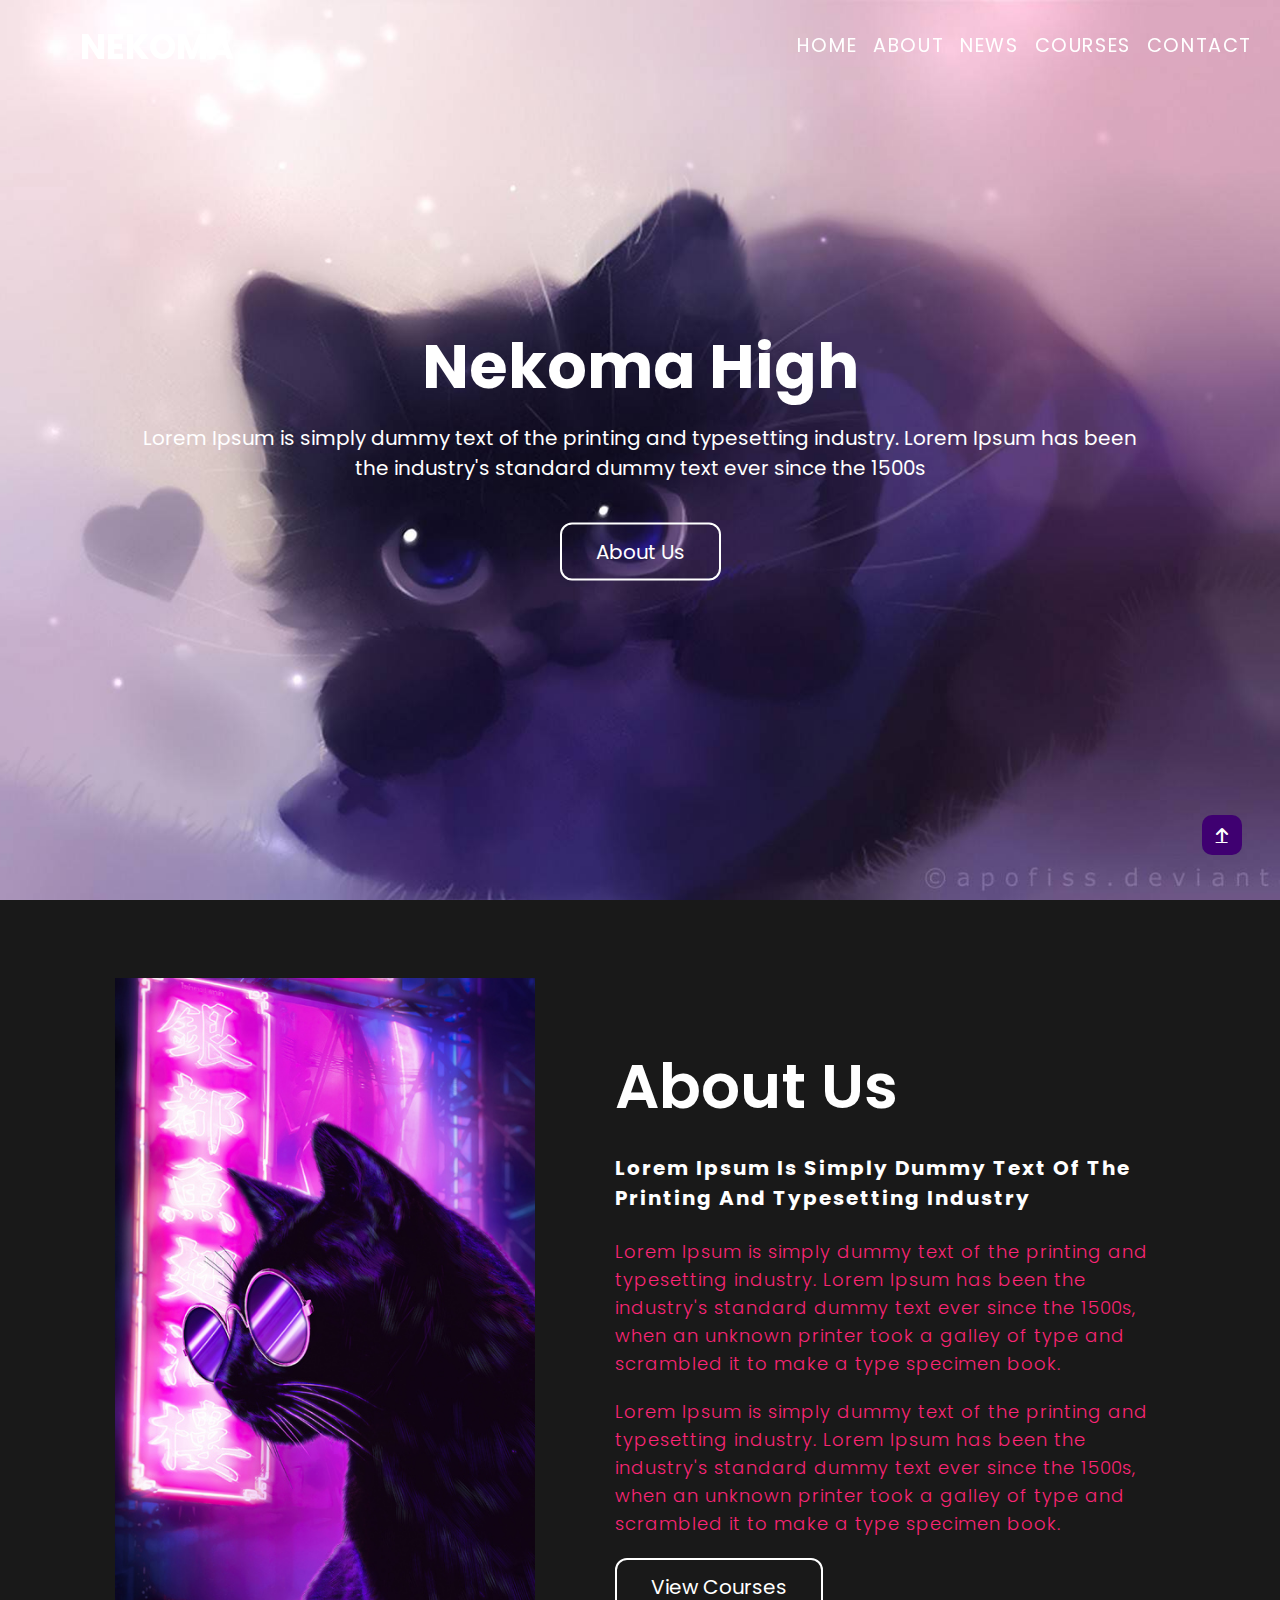
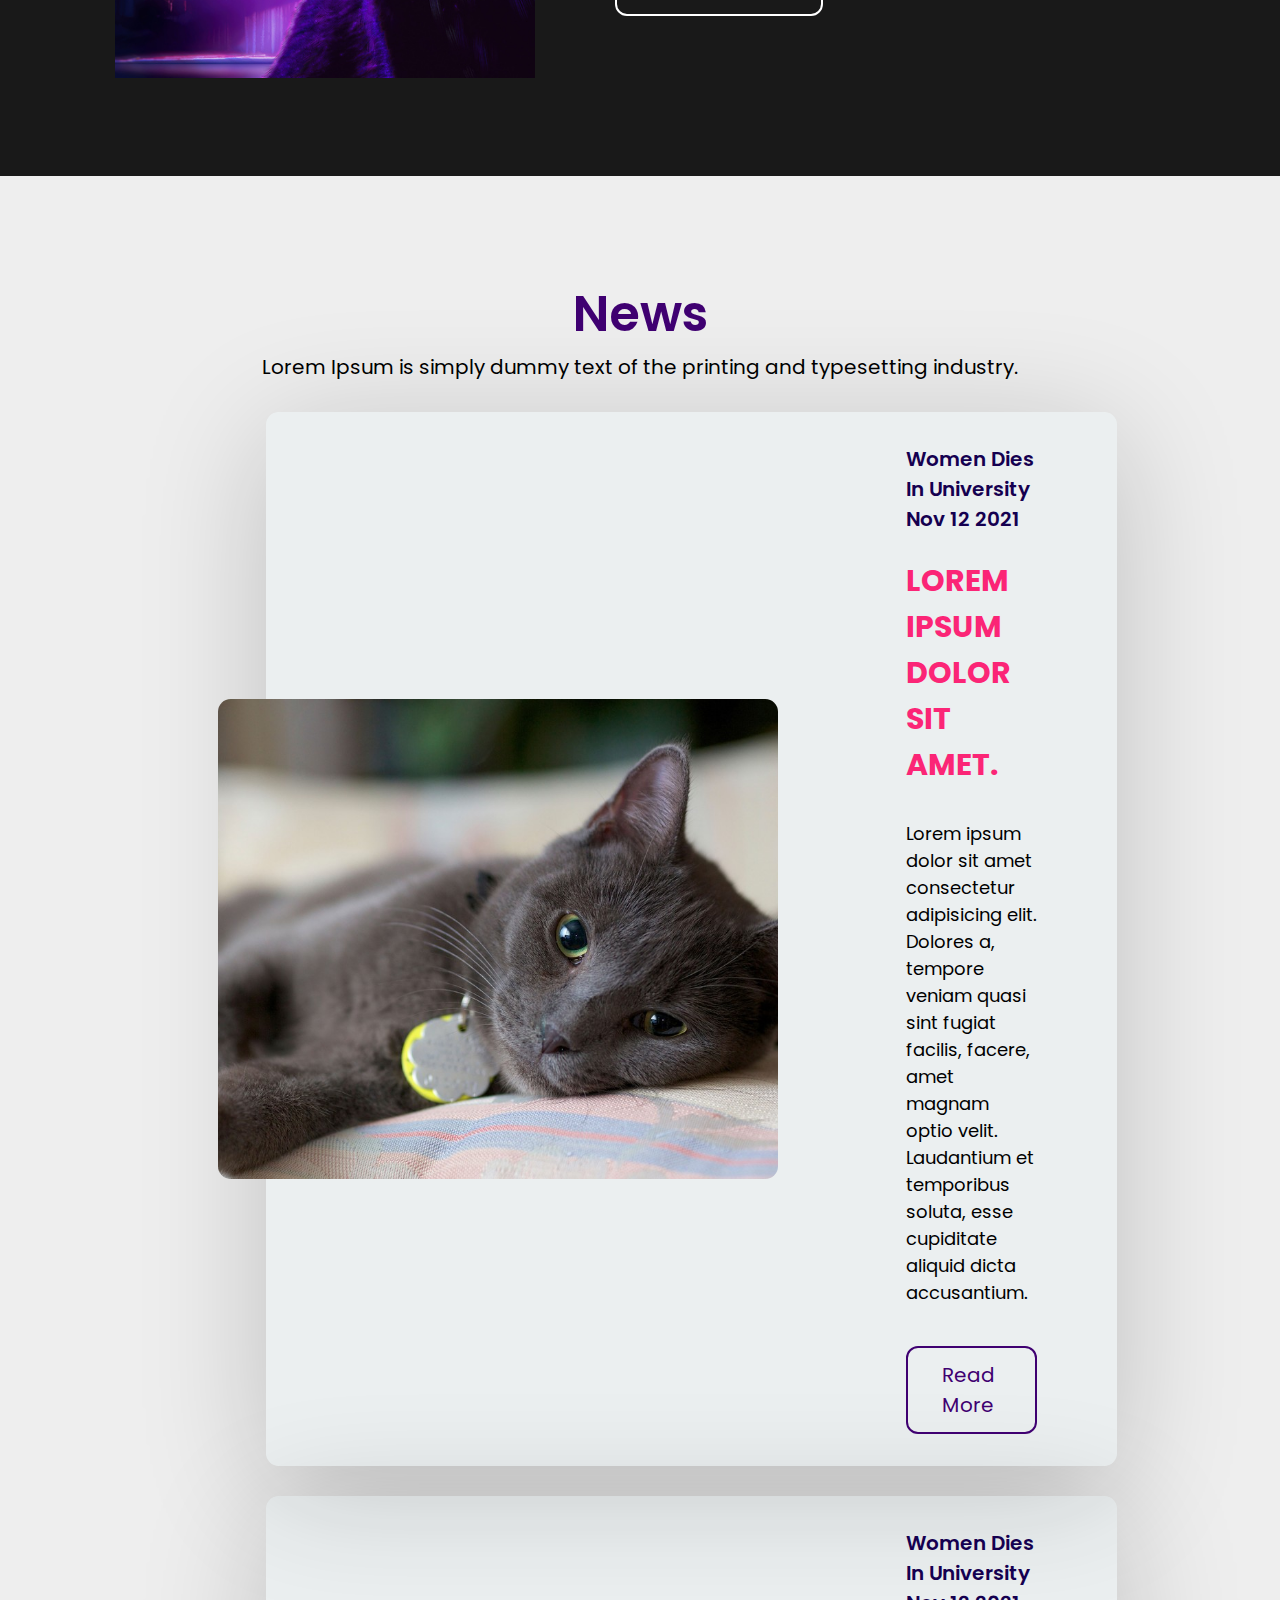
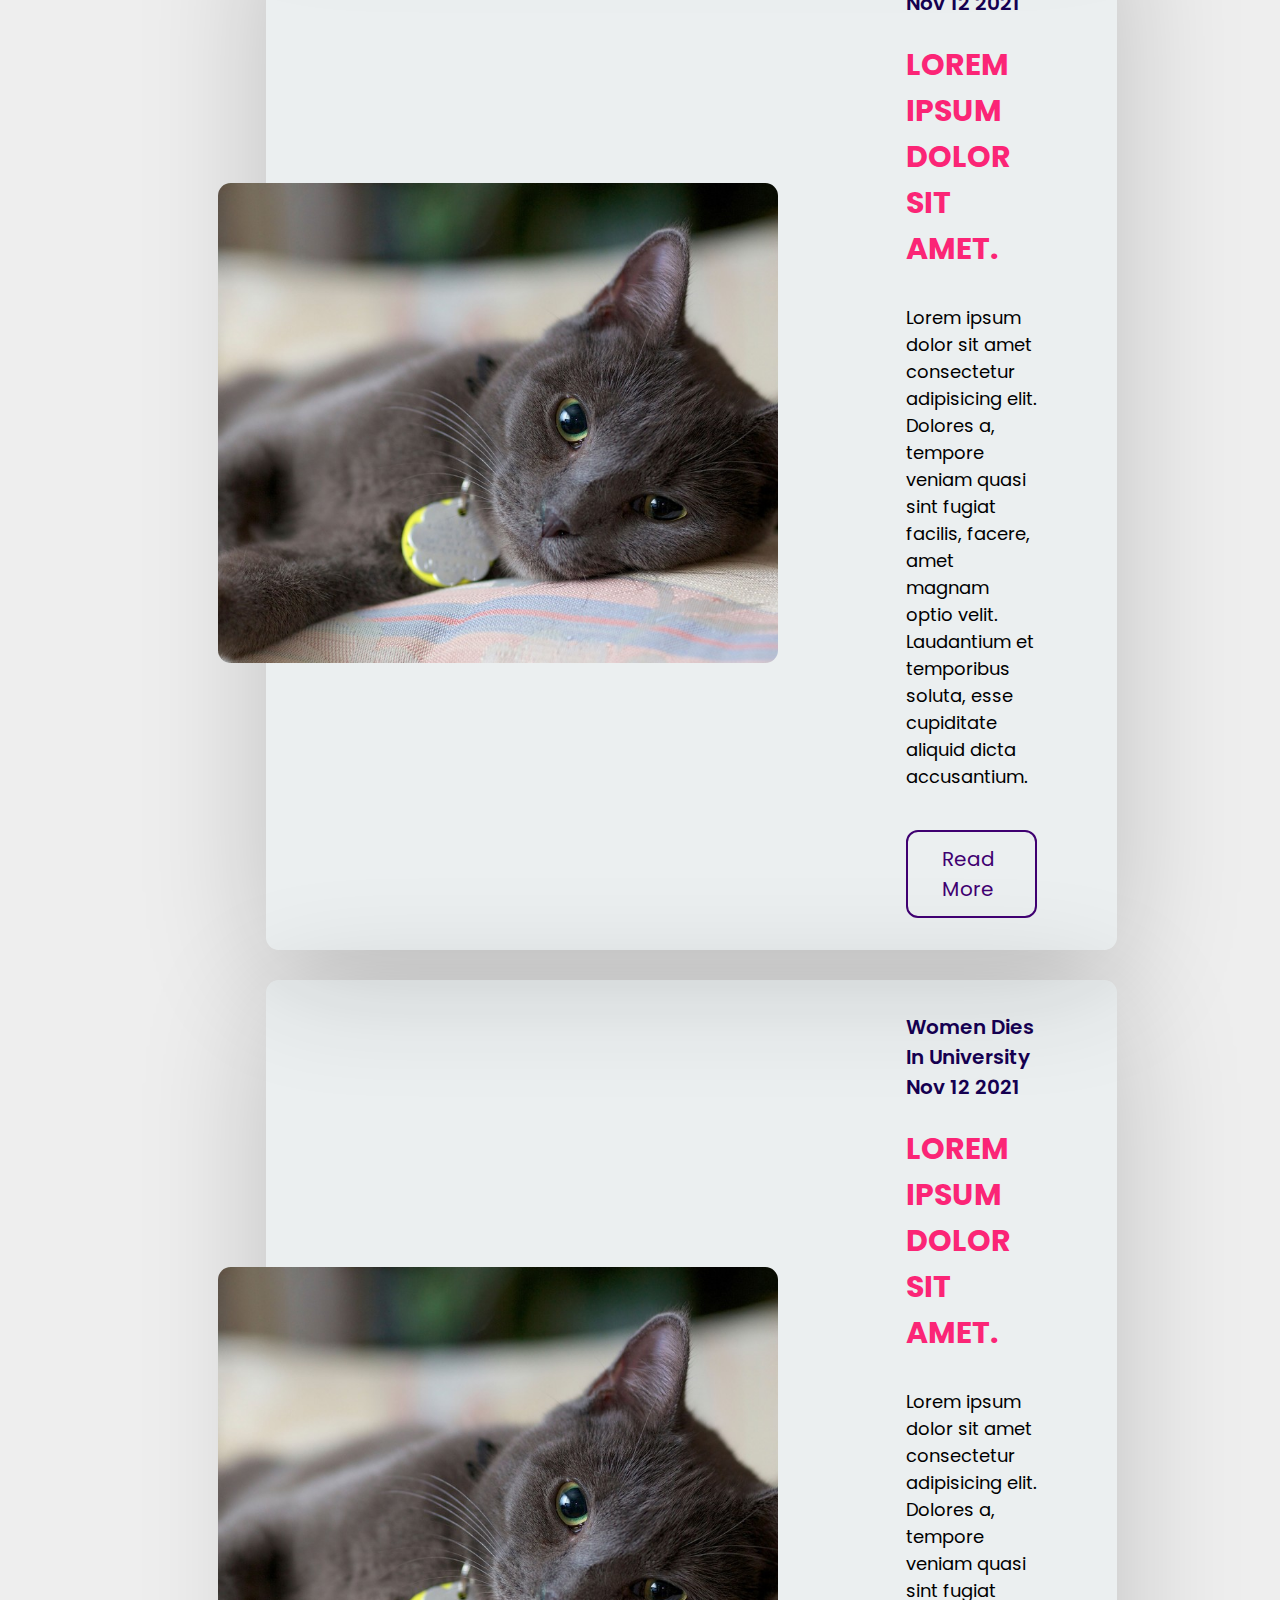
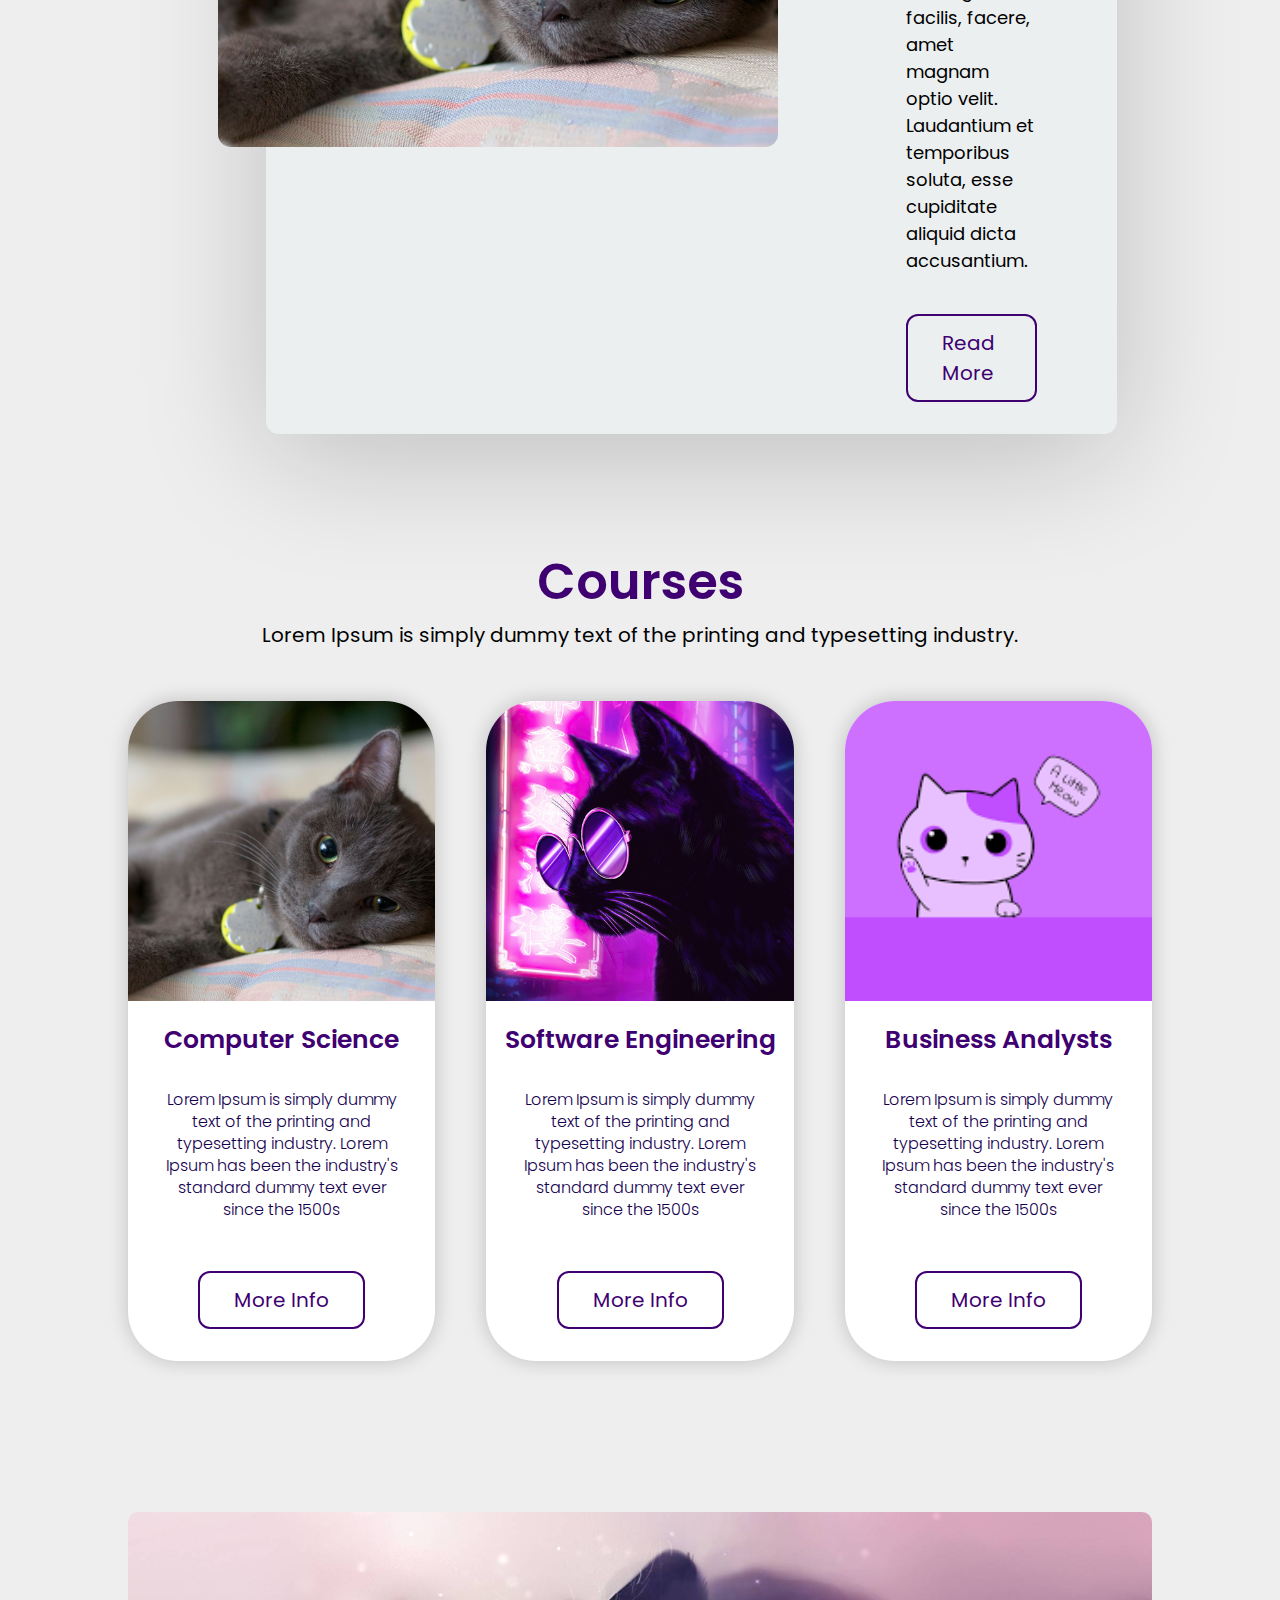
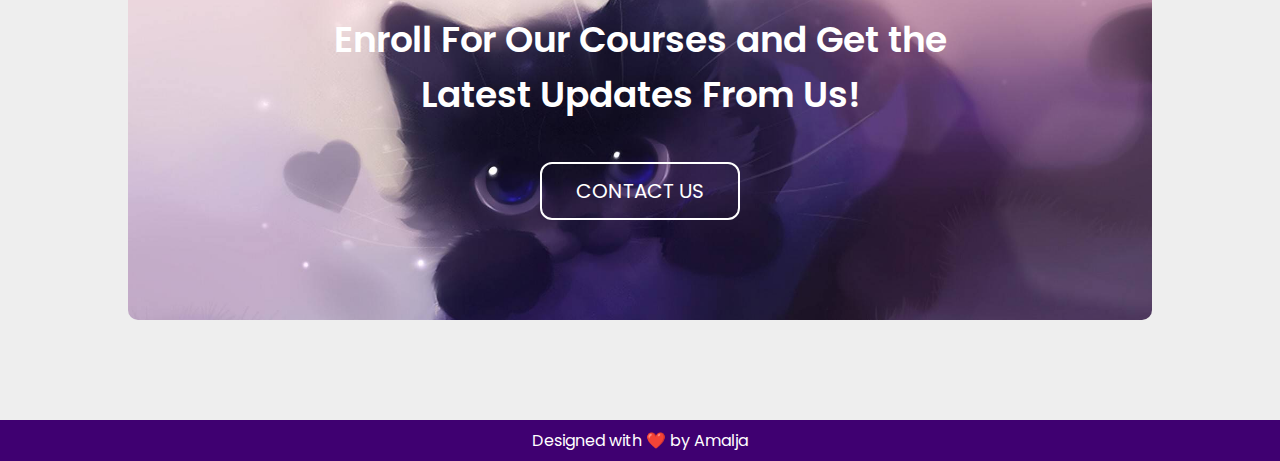
<file: index.html>
<!DOCTYPE html>
<html lang="en">

<head>
    <meta charset="UTF-8">
    <meta http-equiv="X-UA-Compatible" content="IE=edge">
    <meta name="viewport" content="width=device-width, initial-scale=1.0">
    <link rel="stylesheet" href="styles/nav.css">
    <link rel="stylesheet" href="styles/style.css">
    <link rel="stylesheet" href="https://cdnjs.cloudflare.com/ajax/libs/font-awesome/6.2.0/css/all.min.css">
    <title>A Academy</title>
</head>

<body>
    <nav class="nav">
        <a href="index.html" class="logo">NEKOMA</a>
        <div class="nav-menu">
            <a href="index.html" class="nav-links">HOME</a>
            <a href="#about" class="nav-links">ABOUT</a>
            <a href="news.html" class="nav-links">NEWS</a>
            <a href="#courses" class="nav-links">COURSES</a>
            <a href="contact.html" class="nav-links">CONTACT</a>
        </div>
    </nav>

    <section class="landing" id="landing">
        <div class="landing-body">
            <h1 class="landing-title">Nekoma High</h1>
            <p class="landing-caption">Lorem Ipsum is simply dummy text of the printing and typesetting industry. Lorem Ipsum has been <br> the
                industry's standard dummy text ever since the 1500s</p>
            <a href="#about" class="buttons">About Us</a>
        </div>
    </section>

    <section class="about" id="about">
        <div class="about-body">
            <img src="img/cat2.jpg">
            <div class="about-text">
                <h1>About Us</h1>
                <h5>Lorem Ipsum is simply dummy text of the printing and typesetting industry</h5>
                <p>Lorem Ipsum is simply dummy text of the printing and typesetting industry. Lorem Ipsum has been the
                    industry's standard dummy text ever since the 1500s, when an unknown printer took a galley of type
                    and scrambled it to make a type specimen book.</p>
                <p>Lorem Ipsum is simply dummy text of the printing and typesetting industry. Lorem Ipsum has been the
                    industry's standard dummy text ever since the 1500s, when an unknown printer took a galley of type
                    and scrambled it to make a type specimen book.</p>
                <a href="#courses" class="buttons">View Courses</a>
            </div>
        </div>
    </section>

    <section class="news-container">
        <section class="news" id="news">
            <div class="news-header">
                <h1>News</h1>
                <p>Lorem Ipsum is simply dummy text of the printing and typesetting industry.</p>
            </div>
            <div class="news-post">
                <div class="news-img">
                    <img src="img/cat1.jpg"
                        alt="">
                </div>
                <div class="news-info">
                    <div class="news-date">
                        <h1>Women Dies In University</h1>
                        <h1>Nov 12 2021</h1>
                    </div>
                    <h1 class="news-title">Lorem ipsum dolor sit amet.</h1>
                    <p class="news-text">
                        Lorem ipsum dolor sit amet consectetur adipisicing elit. Dolores a, tempore veniam quasi sint fugiat
                        facilis, facere, amet magnam optio velit. Laudantium et temporibus soluta, esse cupiditate aliquid
                        dicta
                        accusantium.
                    </p>
                    <a href="news.html" class="buttons" id="news-btn">Read More</a>
                </div>
            </div>
    
            <div class="news-post">
                <div class="news-img">
                    <img src="img/cat1.jpg"
                        alt="">
                </div>
                <div class="news-info">
                    <div class="news-date">
                        <h1>Women Dies In University</h1>
                        <h1>Nov 12 2021</h1>
                    </div>
                    <h1 class="news-title">Lorem ipsum dolor sit amet.</h1>
                    <p class="news-text">
                        Lorem ipsum dolor sit amet consectetur adipisicing elit. Dolores a, tempore veniam quasi sint fugiat
                        facilis, facere, amet magnam optio velit. Laudantium et temporibus soluta, esse cupiditate aliquid
                        dicta
                        accusantium.
                    </p>
                    <a href="news.html" class="buttons" id="news-btn">Read More</a>
                </div>
            </div>
    
            <div class="news-post">
                <div class="news-img">
                    <img src="img/cat1.jpg"
                        alt="">
                </div>
                <div class="news-info">
                    <div class="news-date">
                        <h1>Women Dies In University</h1>
                        <h1>Nov 12 2021</h1>
                    </div>
                    <h1 class="news-title">Lorem ipsum dolor sit amet.</h1>
                    <p class="news-text">
                        Lorem ipsum dolor sit amet consectetur adipisicing elit. Dolores a, tempore veniam quasi sint fugiat
                        facilis, facere, amet magnam optio velit. Laudantium et temporibus soluta, esse cupiditate aliquid
                        dicta
                        accusantium.
                    </p>
                    <a href="news.html" class="buttons" id="news-btn">Read More</a>
                </div>
            </div>
        </section>
    </section>

    <section class="courses" id="courses">
        <div class="course-header">
            <h1>Courses</h1>
            <p>Lorem Ipsum is simply dummy text of the printing and typesetting industry.</p>
        </div>

        <div class="row">
            <div class="course-col">
                <img src="img/cat1.jpg" class="course-img">
                <h3>Computer Science</h3>
                <p>Lorem Ipsum is simply dummy text of the printing and typesetting industry. Lorem Ipsum has been the
                    industry's standard dummy text ever since the 1500s</p>
                <a href="#" class="buttons" id="course-btn">More Info</a>
            </div>
            <div class="course-col">
                <img src="img/cat2.jpg" class="course-img">
                <h3>Software Engineering</h3>
                <p>Lorem Ipsum is simply dummy text of the printing and typesetting industry. Lorem Ipsum has been the
                    industry's standard dummy text ever since the 1500s</p>
                <a href="#" class="buttons" id="course-btn">More Info</a>
            </div>
            <div class="course-col">
                <img src="img/cat3.png" class="course-img">
                <h3>Business Analysts</h3>
                <p>Lorem Ipsum is simply dummy text of the printing and typesetting industry. Lorem Ipsum has been the
                    industry's standard dummy text ever since the 1500s</p>
                <a href="#" class="buttons" id="course-btn">More Info</a>
            </div>
        </div>
    </section>

    <section class="contact" id="contact">
        <h1>Enroll For Our Courses and Get the <br> Latest Updates From Us!</h1>
        <a href="contact.html" class="buttons">CONTACT US</a>
    </section>


    <footer class="footer">
        <div class="container">
            <p>
                Designed with &#10084;&#65039; by Amalja
            </p>
            <a href="#" class="top-btn"><i class="fa-solid fa-arrow-up"></i></a>
        </div>
    </footer>

</body>

<script src="script.js"></script>

</html>
</file>
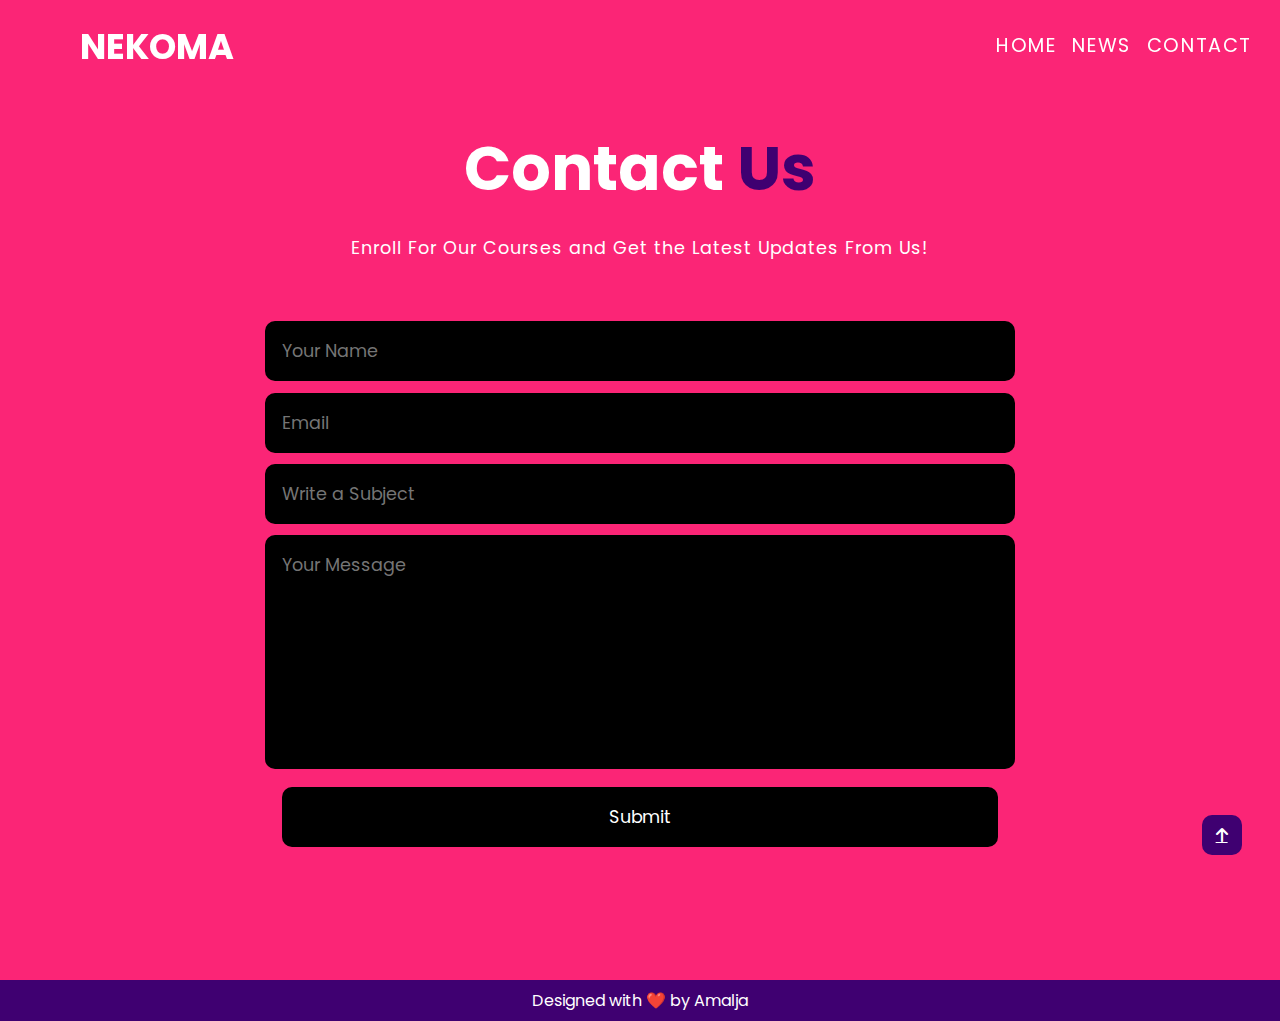
<file: contact.html>
<!DOCTYPE html>
<html lang="en">

<head>
    <meta charset="UTF-8">
    <meta http-equiv="X-UA-Compatible" content="IE=edge">
    <meta name="viewport" content="width=device-width, initial-scale=1.0">
    <link rel="stylesheet" href="styles/nav.css">
    <link rel="stylesheet" href="styles/style.css">
    <link rel="stylesheet" href="styles/contact.css">
    <link rel="stylesheet" href="https://cdnjs.cloudflare.com/ajax/libs/font-awesome/6.2.0/css/all.min.css">
    <title>A Academy</title>
</head>

<body>
    <nav class="nav">
        <a href="index.html" class="logo">NEKOMA</a>
        <div class="nav-menu">
            <a href="index.html" class="nav-links">HOME</a>
            <a href="news.html" class="nav-links">NEWS</a>
            <a href="contact.html" class="nav-links">CONTACT</a>
        </div>
    </nav>

    <section class="contact-pg">
        <div class="contact-pg-form">
            <h1>Contact <span>Us</span></h1>
            <p>Enroll For Our Courses and Get the Latest Updates From Us!</p>
            <form action="">
                <input type="" placeholder="Your Name" required>
                <input type="email" name="email" id="" placeholder="Email" required>
                <input type="" placeholder="Write a Subject" required>
                <textarea name="" id="" cols="30" rows="10" placeholder="Your Message"></textarea>
                <input type="submit" name="" class="buttons" value="Submit">
            </form>
        </div>
    </section>

    <!-- <section class="contact-pg" id="contact-pg">
        <section class="contact-pg-wrap">
            <h1>CONTACT US</h1>
            <form action="" class="contact-pg-form">
                <div class="contact-pg-field">
                    <label for="">Name</label>
                    <input type="text" class="form-control">
                </div>
                <div class="contact-pg-field">
                    <label for="">Email</label>
                    <input type="text" class="form-control">
                </div>
                <div class="contact-pg-field">
                    <label for="">Message Subject</label>
                    <input type="text" class="form-control">
                </div>
                <div class="contact-pg-field textarea">
                    <label for="">Drop your message here</label>
                    <textarea rows="3" type="text" class="form-control"></textarea>
                </div>
                <button class="buttons" id="contact-pg-btn">CONTACT US</button>
            </form>
        </section>
    </section> -->


    <footer class="footer">
        <div class="container">
            <p>
                Designed with &#10084;&#65039; by Amalja
            </p>
            <a href="#" class="top-btn"><i class="fa-solid fa-arrow-up"></i></a>
        </div>
    </footer>

</body>

<script src="script.js"></script>

</html>
</file>
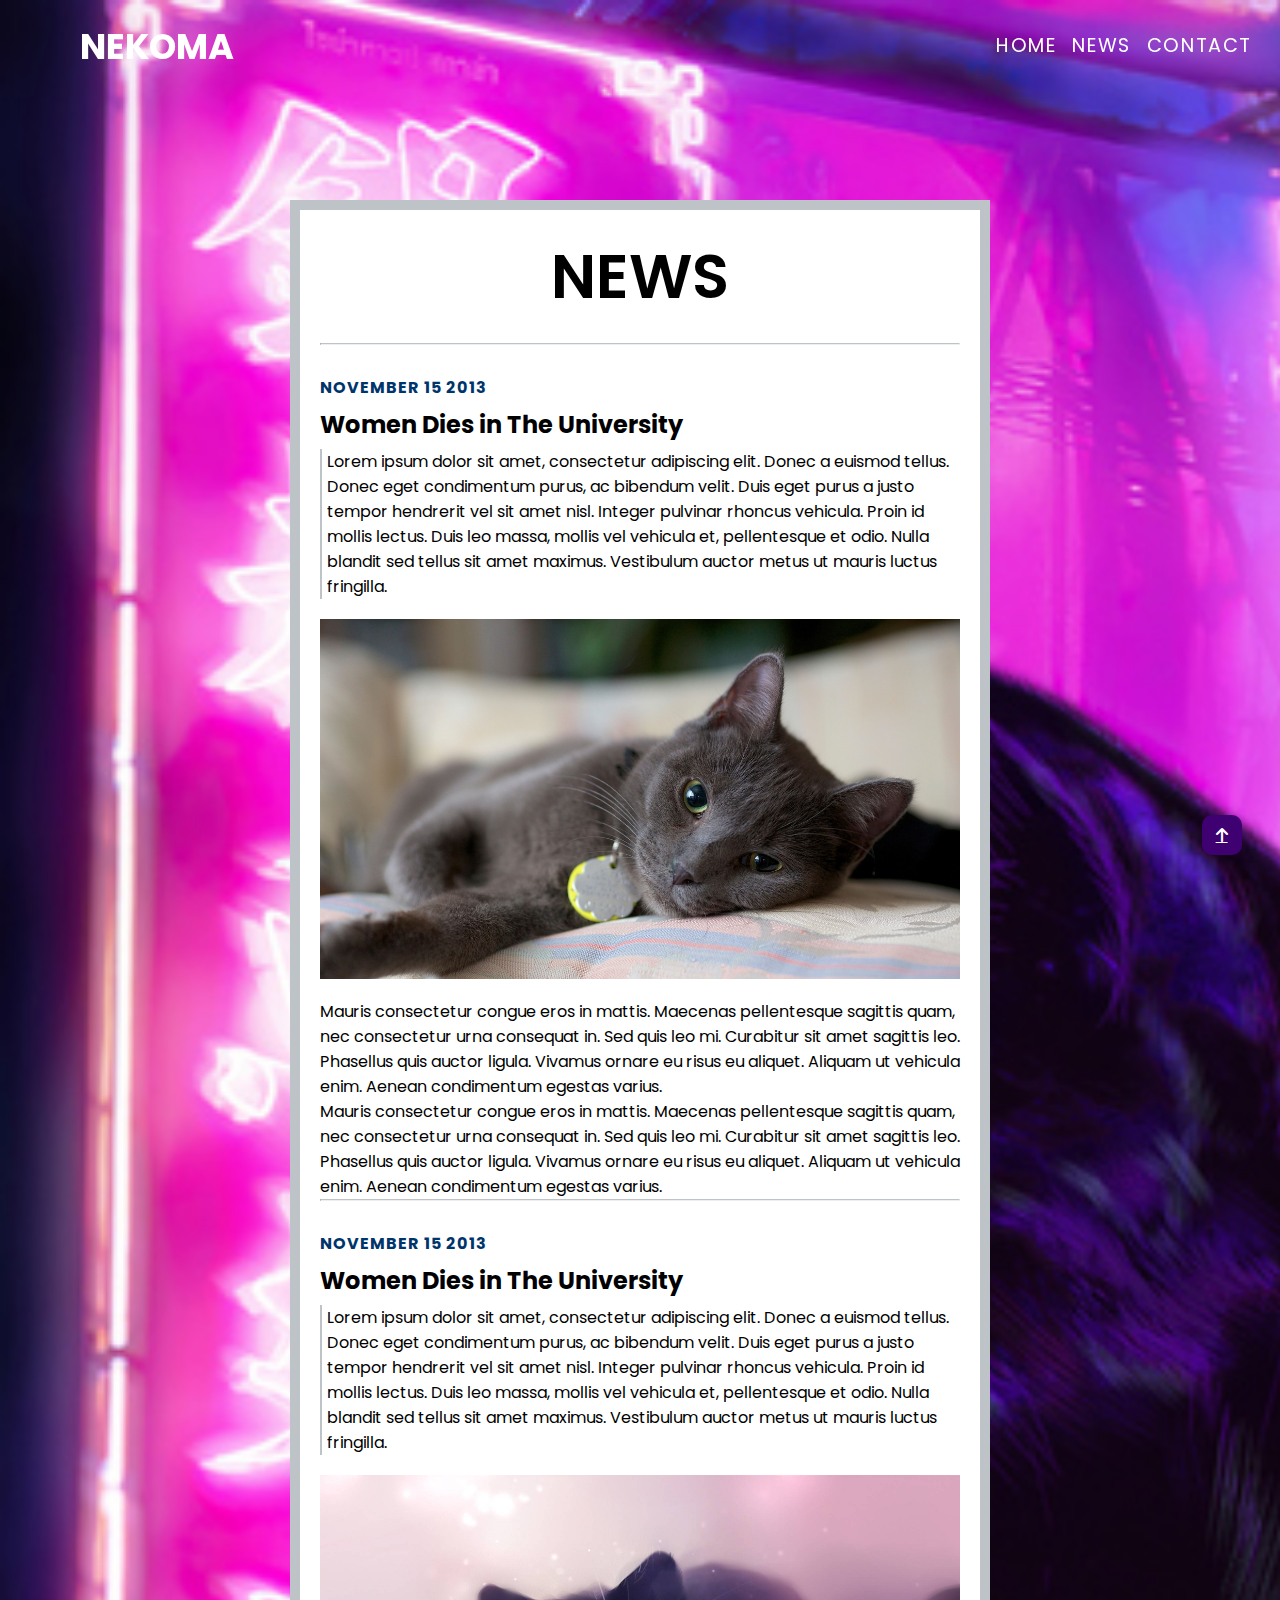
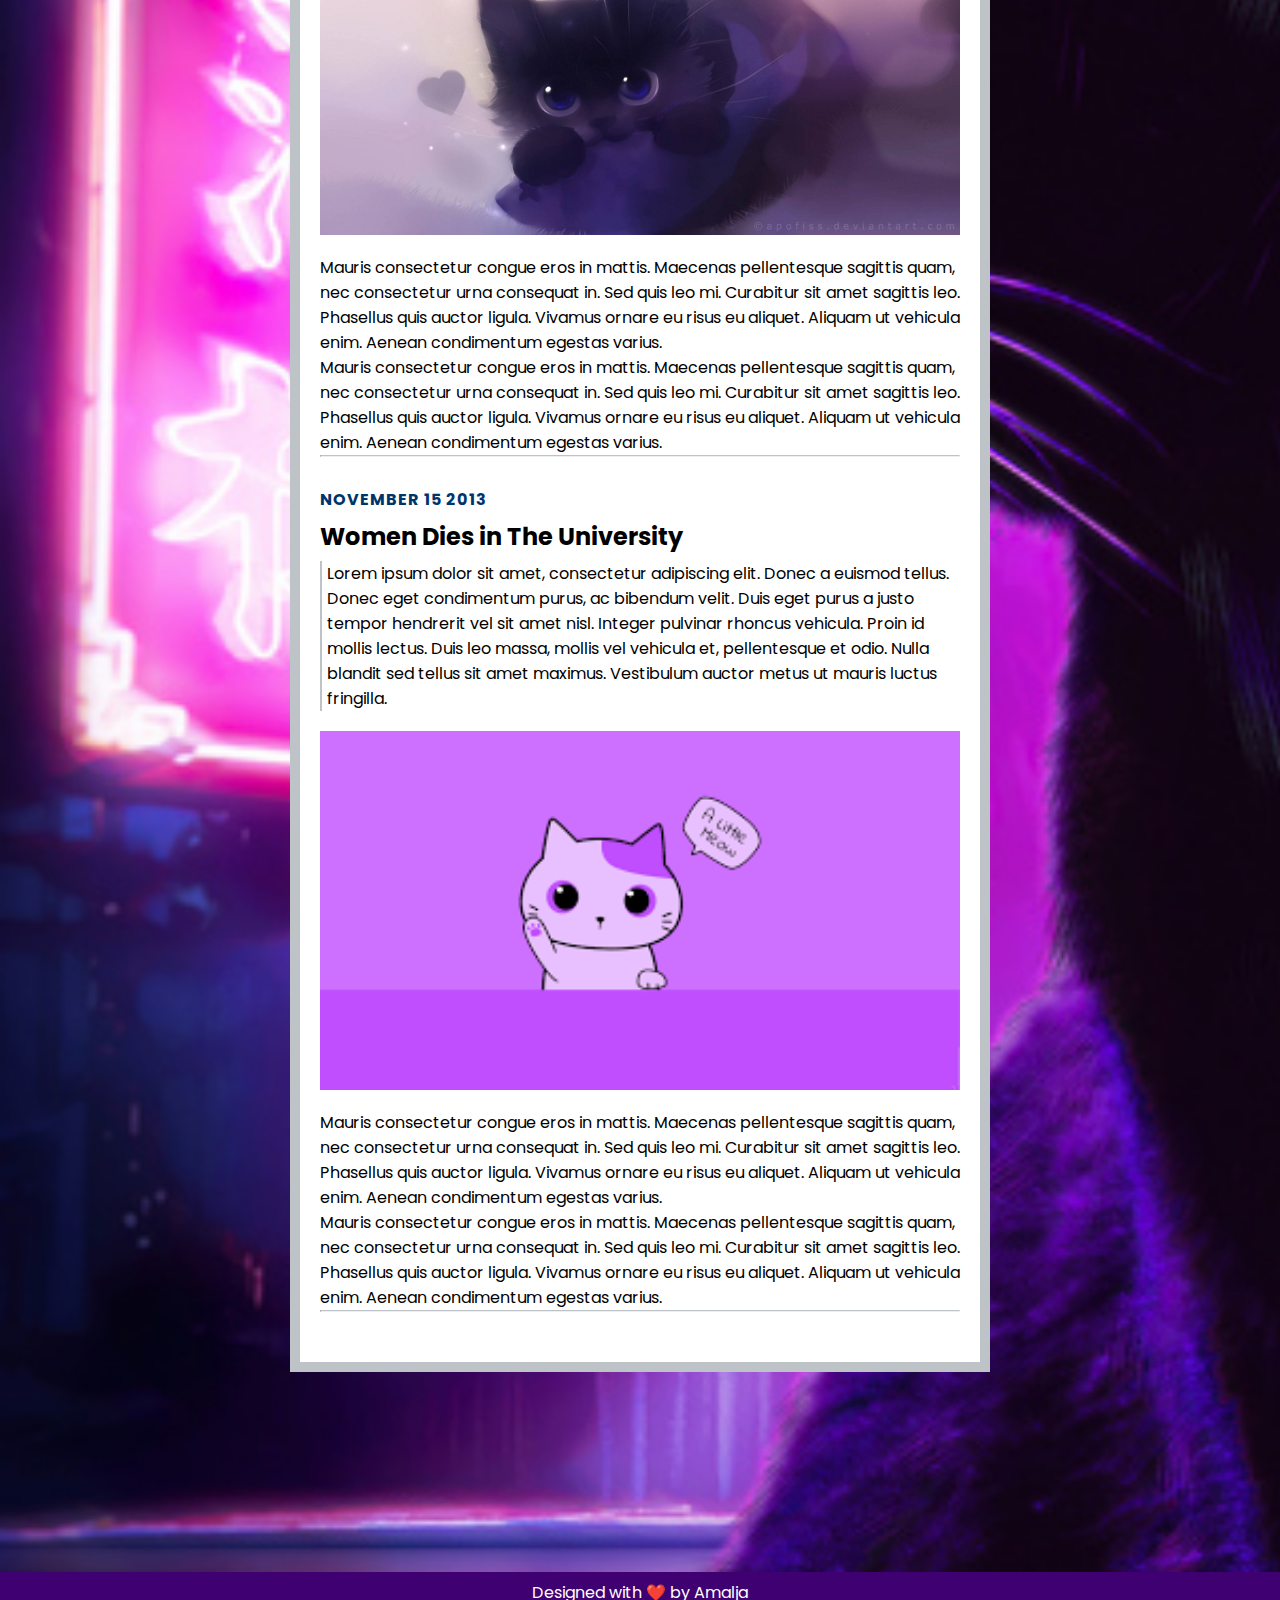
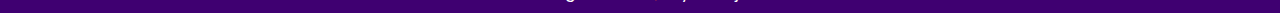
<file: news.html>
<!DOCTYPE html>
<html lang="en">

<head>
    <meta charset="UTF-8">
    <meta http-equiv="X-UA-Compatible" content="IE=edge">
    <meta name="viewport" content="width=device-width, initial-scale=1.0">
    <link rel="stylesheet" href="styles/nav.css">
    <link rel="stylesheet" href="styles/style.css">
    <link rel="stylesheet" href="styles/news.css">
    <link rel="stylesheet" href="https://cdnjs.cloudflare.com/ajax/libs/font-awesome/6.2.0/css/all.min.css">
    <title>A Academy</title>
</head>

<body>
    <nav class="nav">
        <a href="index.html" class="logo">NEKOMA</a>
        <div class="nav-menu">
            <a href="index.html" class="nav-links">HOME</a>
            <a href="news.html" class="nav-links">NEWS</a>
            <a href="contact.html" class="nav-links">CONTACT</a>
        </div>
    </nav>

    <section class="news-pg">
        <h1>NEWS</h1>
        <hr>
        <div class="news-pg-post">
            <div class="news-pg-date">
                November 15 2013
            </div>
            <h2 class="news-pg-title">
                Women Dies in The University
            </h2>
            <p class="news-pg-quote">
                Lorem ipsum dolor sit amet, consectetur adipiscing elit. Donec a euismod tellus. Donec eget condimentum
                purus, ac bibendum velit. Duis eget purus a justo tempor hendrerit vel sit amet nisl. Integer pulvinar
                rhoncus vehicula. Proin id mollis lectus. Duis leo massa, mollis vel vehicula et, pellentesque et odio.
                Nulla blandit sed tellus sit amet maximus. Vestibulum auctor metus ut mauris luctus fringilla.
            </p>
            <img src="img/cat1.jpg" class="news-pg-img">
            <p class="news-pg-body">
                Mauris consectetur congue eros in mattis. Maecenas pellentesque sagittis quam, nec consectetur urna
                consequat in. Sed quis leo mi. Curabitur sit amet sagittis leo. Phasellus quis auctor ligula. Vivamus
                ornare eu risus eu aliquet. Aliquam ut vehicula enim. Aenean condimentum egestas varius.</p>
            <p>
                Mauris consectetur congue eros in mattis. Maecenas pellentesque sagittis quam, nec consectetur urna
                consequat in. Sed quis leo mi. Curabitur sit amet sagittis leo. Phasellus quis auctor ligula. Vivamus
                ornare eu risus eu aliquet. Aliquam ut vehicula enim. Aenean condimentum egestas varius.
            </p>
            <hr>
        </div>
        <div class="news-pg-post">
            <div class="news-pg-date">
                November 15 2013
            </div>
            <h2 class="news-pg-title">
                Women Dies in The University
            </h2>
            <p class="news-pg-quote">
                Lorem ipsum dolor sit amet, consectetur adipiscing elit. Donec a euismod tellus. Donec eget condimentum
                purus, ac bibendum velit. Duis eget purus a justo tempor hendrerit vel sit amet nisl. Integer pulvinar
                rhoncus vehicula. Proin id mollis lectus. Duis leo massa, mollis vel vehicula et, pellentesque et odio.
                Nulla blandit sed tellus sit amet maximus. Vestibulum auctor metus ut mauris luctus fringilla.
            </p>
            <img src="img/catto.jpg" class="news-pg-img">
            <p class="news-pg-body">
                Mauris consectetur congue eros in mattis. Maecenas pellentesque sagittis quam, nec consectetur urna
                consequat in. Sed quis leo mi. Curabitur sit amet sagittis leo. Phasellus quis auctor ligula. Vivamus
                ornare eu risus eu aliquet. Aliquam ut vehicula enim. Aenean condimentum egestas varius.</p>
            <p>
                Mauris consectetur congue eros in mattis. Maecenas pellentesque sagittis quam, nec consectetur urna
                consequat in. Sed quis leo mi. Curabitur sit amet sagittis leo. Phasellus quis auctor ligula. Vivamus
                ornare eu risus eu aliquet. Aliquam ut vehicula enim. Aenean condimentum egestas varius.
            </p>
            <hr>
        </div>
        <div class="news-pg-post">
            <div class="news-pg-date">
                November 15 2013
            </div>
            <h2 class="news-pg-title">
                Women Dies in The University
            </h2>
            <p class="news-pg-quote">
                Lorem ipsum dolor sit amet, consectetur adipiscing elit. Donec a euismod tellus. Donec eget condimentum
                purus, ac bibendum velit. Duis eget purus a justo tempor hendrerit vel sit amet nisl. Integer pulvinar
                rhoncus vehicula. Proin id mollis lectus. Duis leo massa, mollis vel vehicula et, pellentesque et odio.
                Nulla blandit sed tellus sit amet maximus. Vestibulum auctor metus ut mauris luctus fringilla.
            </p>
            <img src="img/cat3.png" class="news-pg-img">
            <p class="news-pg-body">
                Mauris consectetur congue eros in mattis. Maecenas pellentesque sagittis quam, nec consectetur urna
                consequat in. Sed quis leo mi. Curabitur sit amet sagittis leo. Phasellus quis auctor ligula. Vivamus
                ornare eu risus eu aliquet. Aliquam ut vehicula enim. Aenean condimentum egestas varius.</p>
            <p>
                Mauris consectetur congue eros in mattis. Maecenas pellentesque sagittis quam, nec consectetur urna
                consequat in. Sed quis leo mi. Curabitur sit amet sagittis leo. Phasellus quis auctor ligula. Vivamus
                ornare eu risus eu aliquet. Aliquam ut vehicula enim. Aenean condimentum egestas varius.
            </p>
            <hr>
        </div>
    </section>

    <footer class="footer">
        <div class="container">
            <p>
                Designed with &#10084;&#65039; by Amalja
            </p>
            <a href="#" class="top-btn"><i class="fa-solid fa-arrow-up"></i></a>
        </div>
    </footer>

</body>

<script src="script.js"></script>

</html>
</file>
<file: styles/nav.css>
/* Nav Bar CSS */
.nav {
    display: flex;
    justify-content: space-between;
    align-items: center;
    position: fixed;
    top: 0;
    left: 0;
    width: 100%;
    padding: 20px 80px;
    z-index: 2;
    transition: 0.5s;
    cursor: pointer;
    pointer-events: auto;
  }
  
  .nav .logo {
    color: #fff;
    font-weight: 700;
    font-size: 2.2em;
    text-decoration: none;
    pointer-events: auto;
  }
  
  .nav-links {
    font-size: 1.2rem;
    font-weight: 400;
    color: #fff;
    text-transform: uppercase;
    letter-spacing: 0.1rem;
    text-decoration: none;
    position: relative;
    padding: 0.5rem;
    border-radius: 0.5rem;
  }
  
  .nav-menu {
    display: flex;
    padding-right: 100px;
  }
  
  .nav-links::after {
    content: '';
    width: 0%;
    height: 2px;
    background: var(--purple);
    display: block;
    margin: auto;
    transition: 0.5s;
  }
  
  .nav-links:hover::after {
    width: 100%;
  }
  
  .nav.sticky {
    background-color: #fff;
    box-shadow: 0 5px 20px rgba(0, 0, 0, 0.5);
    padding: 10px 80px;
  }
  
  .nav.sticky .logo,
  .nav.sticky .nav-menu a {
    display: block;
    color: var(--pink);
  }
</file>
<file: styles/style.css>
@import url('https://fonts.googleapis.com/css2?family=Poppins:wght@200;300;400;600;700&display=swap');

:root {
  --black: #000000;
  --blue: #150050;
  --purple: #3F0071;
  --pink: #FB2576;
  --white: #fff;
}

* {
  margin: 0;
  padding: 0;
  font-family: 'Poppins', sans-serif;
  scroll-behavior: smooth;
}

body {
  background-color: #EEEEEE;
}

.buttons {
  display: inline-block;
  text-decoration: none;
  color: var(--white);
  border: 2px solid var(--white);
  padding: 12px 34px;
  font-size: 20px;
  background: transparent;
  position: relative;
  cursor: pointer;
  border-radius: 12px;
}

.buttons:hover {
  border: 2px solid var(--pink);
  background: var(--pink);
  transition: 0.3s;
}

.landing {
  min-height: 100vh;
  width: 100%;
  background-image: url(../img/catto.jpg);
  background-position: center;
  background-size: cover;
  position: relative;
}

.landing-body {
  width: 90%;
  color: #fff;
  position: absolute;
  top: 50%;
  left: 50%;
  transform: translate(-50%, -50%);
  text-align: center;
}

.landing-title {
  font-size: 62px;
}

.landing-caption {
  margin: 10px 0 40px;
  font-size: 20px;
  color: #fff;
}

.about {
  width: 100%;
  height: 80vh;
  padding: 78px 0px;
  background-color: #191919;
}

.about-body {
  width: 1130px;
  max-width: 95%;
  margin: 0 auto;
  display: flex;
  align-items: center;
  justify-content: space-around;
}

.about-body img {
  height: auto;
  width: 420px;
}

.about-text {
  width: 550px;
}

.about-text h1 {
  color: #fff;
  font-size: 62px;
  text-transform: capitalize;
  margin-bottom: 20px;
  font-weight: 600;
}

.about-text h5 {
  color: #fff;
  font-size: 20px;
  text-transform: capitalize;
  margin-bottom: 25px;
  letter-spacing: 2px;
}

.about-text p {
  color: var(--pink);
  letter-spacing: 1px;
  line-height: 28px;
  font-size: 18px;
  font-weight: 300;
  padding-bottom: 20px;
}

.news-container {
  display: flex;
  justify-content: center;
  align-items: center;
}

.news {
  width: 60%;
  margin-top: 100px;
}

.news-header {
  text-align: center;
}

.news-header h1, .course-header h1 {
  color: var(--purple);
  font-size: 50px;
  font-weight: 600;
}

.news-header p, .course-header {
  font-size: 20px;
}

.news-post {
  width: 90%;
  max-width: 98rem;
  padding: 2rem 5rem;
  background-color: #dbf4ff21;
  box-shadow: 0 1.4rem 8rem rgba(0, 0, 0, 0.2);
  display: flex;
  align-items: center;
  border-radius: .8rem;
  margin: 10px;
  margin-top: 30px;
  transition: 0.5s;
}

.news-post:hover {
  scale: 1.02;
}

.news-img {
  min-width: 35rem;
  max-width: 35rem;
  height: 30rem;
  transform: translateX(-8rem);
  position: relative;
}

.news-img img {
  width: 100%;
  height: 100%;
  object-fit: cover;
  border-radius: .8rem;
  display: block;
}

.news-img img::before {
  content: '';
  width: 100%;
  height: 100%;
  position: absolute;
  top: 0;
  left: 0;
  box-shadow: .5rem .5rem 3rem 1px rgba(0, 0, 0, 0.5);
  border-radius: .8rem;
}

.news-date h1 {
  display: block;
  color: var(--blue);
  font-size: 20px;
  font-weight: 600;
}

.news-title {
  margin: 1.5rem 0 2rem;
  text-transform: uppercase;
  font-size: 30px;
  color: var(--pink);
}

.news-text {
  font-size: 18px;
  color: var(--black);
}

.contact h1 {
  font-size: 36px;
  font-weight: 600;
}

.courses {
  width: 80%;
  margin: auto;
  text-align: center;
  padding-top: 100px;
}

.course-col h3 {
  font-size: 25px;
  color: var(--purple);
}

.course-col p {
  color: var(--blue);
  font-size: 16px;
  font-weight: 300;
  line-height: 22px;
  padding: 10px 30px;
}

.courses .row {
  margin-top: 5%;
  display: flex;
  justify-content: space-between;
}

#course-btn, #news-btn {
  color: var(--purple);
  border-color: var(--purple);
  margin-top: 2em;
}

#course-btn:hover, #news-btn:hover {
  color: var(--white);
}

.course-col {
  border-radius: 50px;
  flex-basis: 30%;
  background: rgb(255, 255, 255);
  margin-bottom: 5%;
  padding-bottom: 2em;
  box-sizing: border-box;
  transition: 0.5s;
  box-shadow: 0 0 20px 0px rgba(0, 0, 0, 0.2);
}


.courses h3 {
  text-align: center;
  font-weight: 600;
  margin: 10px 0;
  padding: 10px;
}

.course-img {
  width: 100%;
  height: 300px;
  object-fit: cover;
  border-radius: 50px 50px 0px 0px;
  display: block;
}

.course-col:hover {
  scale: 1.05;
}

.contact {
  margin: 100px auto;
  width: 80%;
  background-image: url(../img/catto.jpg);
  background-position: center;
  background-size: cover;
  border-radius: 10px;
  text-align: center;
  padding: 100px 0;
}

.contact h1 {
  color: #fff;
  margin-bottom: 40px;
  padding: 0;

}

.top-btn {
  position: fixed;
  bottom: 5%;
  right: 3%;
  color: var(--white);
  background-color: var(--purple);
  width: 40px;
  height: 40px;
  display: flex;
  align-items: center;
  justify-content: center;
  border-radius: 10px;
}

.footer {
  padding: 0.5em;
  background-color: var(--purple);
  position: relative;
  text-align: center;
  color: var(--white);
}
</file>
<file: styles/contact.css>
body {
    background-color: var(--white);
}

.contact-pg {
    padding: 40px 15%;
    background: var(--pink);
    height: auto;
    min-height: 100vh;
    display: flex;
    align-items: center;
    justify-content: center;
    text-align: center;
}

.contact-pg-form h1 {
    font-size: 62px;
    color: var(--white);
    margin-bottom: 20px;
}

.contact-pg-form span {
    color: var(--purple);
}

.contact-pg-form p {
    color: var(--white);
    letter-spacing: 1px;
    line-height: 26px;
    font-size: 1.1rem;
    margin-bottom: 3.8rem;
}
.contact-pg-form form {
    position: relative;
}

.contact-pg-form form input, form textarea {
    width: 80%;
    padding: 17px;
    border: none;
    outline: none;
    background: var(--black);
    color: var(--white);
    font-size: 1.1rem;
    margin-bottom: 0.7rem;
    border-radius: 10px;
}

.contact-pg-form textarea {
    resize: none;
    height: 200px;
}

.buttons{
    width: 400px;
}

.buttons:hover {
    background-color: var(--purple);
    border: none;
}





/* .contact-pg {
    width: 100%;
    background-image: url(../img/cat1.jpg);
    height: 80vh;
    background-position: center;
    background-size: cover;
    text-align: center;
    padding: 150px 0 100px 0;
    display: flex;
    flex-direction: column;
    align-items: center;
    justify-content: center;
}

.contact-pg h1 {
    color: var(--purple);
  font-size: 40px;
  text-transform: capitalize;
  padding-bottom: 20px;
  font-weight: 600;
  border-bottom: 3px solid var(--purple);
}

.contact-pg-form {
    width: 80%;
    margin: 0 auto;
    padding: 40px 0px;
}

.contact-pg-field {
    background-color: transparent;
    border: none;
    height: 60px;
    border-bottom: 2px solid #7e017e;
    margin: 0;
    position: relative;
    margin-bottom: 20px;
}

.textarea {
    height: auto;
}

.contact-pg-form .contact-pg-field label {
    position: absolute;
    left: 10px;
    display: block;
    margin: 0;
    font-weight: 400;
    z-index: 1;
    color: #000;
    font-size: 18px;
    line-height: 10px;
}

.contact-pg-field .form-control {
    background-color: transparent;
    margin: 0;
    outline: none;
    border: none;
    -moz-border-radius: 0;
    -webkit-border-radius: 0;
    border-radius: 0;
    -moz-box-shadow: none;
    -webkit-box-shadow: none;
    box-shadow: none;
    height: auto;
    padding: 30px 10px;
    width: 100%;
    position: relative;
    z-index: 2;
    font-size: 18px;
    color: #333;
}

.contact-pg-wrap {
    width: 600px;
    background: #fff;
    border-radius: 50px;
    border: 2px solid var(--purple);
    box-shadow: rgba(0, 0, 0, 0.24) 0px 3px 8px;
    padding: 20px 0;
}

#contact-pg-btn {
    border-color: var(--purple);
    color: var(--purple);
    margin-top: 2em;
}

#contact-pg-btn:hover {
    color: var(--white);
} */
</file>
<file: styles/news.css>
body {
    background-image: url(../img/cat2.jpg);
    background-size: cover;

}

hr {
    margin-bottom: 30px;
}

.news-pg h1 {
    text-align: center;
    font-size: 62px;
    text-transform: capitalize;
    margin-bottom: 20px;
    font-weight: 600;
}

.news-pg {
    min-height: 80vh;
    max-width: 1000px;
    width: 50%;
    background-color: #fff;
    border: 10px solid #bdc3c7;
    margin: auto;
    padding: 20px;
    margin-top: 200px;
}

.news-pg-img {
    width: 100%;
    height: 100%;
    object-fit: cover;
    border-radius: .8rem;
    display: block;
    padding: 20px 0;
}

.news-pg-header h1 {
    color: #000;
}

.news-pg-quote {
    border-left: 2px solid #bdc3c7;
    padding-left: 5px;
}

.news-pg-title {
    padding-bottom: 7px;
    padding-top: 7px;
}

.news-pg-date {
    text-transform: uppercase;
    letter-spacing: 1px;
    color: #00356b;
    font-weight: bold;
}

.news-pg-post {
    margin-bottom: 20px;
}

hr {
    border-top: 1px solid #bdc3c7
}

.footer {
    margin-top: 200px;
}
</file>
